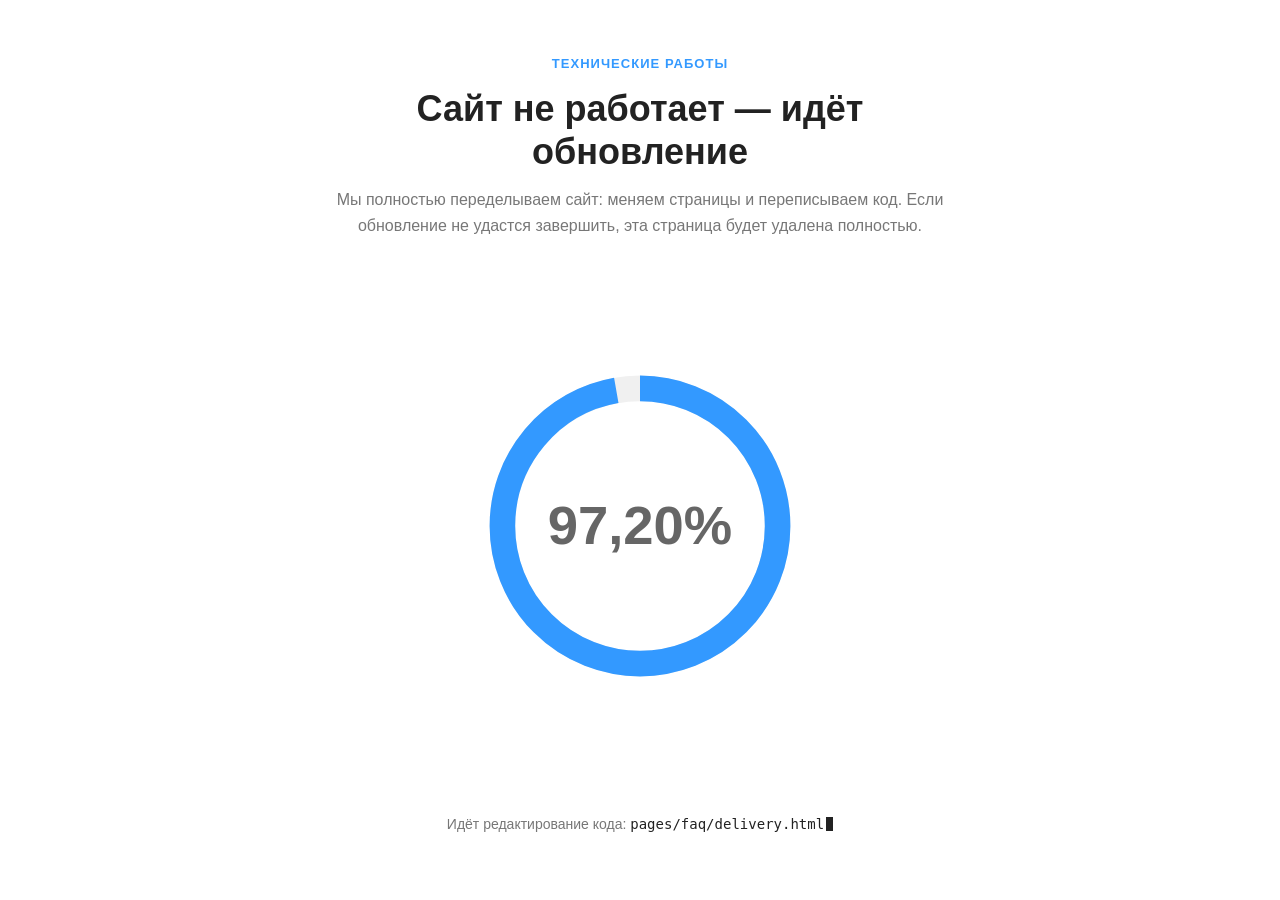
<file: index.html>
<!doctype html>
<html lang="ru">
<head>
  <meta charset="utf-8">
  <meta name="viewport" content="width=device-width, initial-scale=1">
  <meta name="robots" content="noindex">
  <meta name="theme-color" content="#ffffff">
  <title>Сайт временно не работает</title>
  <style>
    :root {
      --blue: #3399ff;
      --track: #f0f0f0;
      --text: #222;
      --muted: #777;
    }

    * {
      box-sizing: border-box;
    }

    html,
    body {
      margin: 0;
    }

    body {
      background: #fff;
      color: var(--text);
      font: 16px/1.6 -apple-system, BlinkMacSystemFont, "Segoe UI", Roboto, Helvetica, Arial, sans-serif;
    }

    .page {
      display: grid;
      grid-template-rows: auto 1fr auto;
      justify-items: center;
      min-height: 100vh;
      min-height: 100dvh;
      padding: clamp(24px, 6vh, 64px) 20px clamp(20px, 4vh, 40px);
      text-align: center;
    }

    .notice {
      max-width: 38rem;
    }

    .tag {
      margin: 0 0 12px;
      color: var(--blue);
      font-size: 13px;
      font-weight: 600;
      letter-spacing: 0.08em;
      text-transform: uppercase;
    }

    h1 {
      margin: 0 0 14px;
      font-size: clamp(24px, 5vw, 36px);
      font-weight: 700;
      line-height: 1.2;
    }

    .text {
      margin: 0;
      color: var(--muted);
    }

    .center {
      display: flex;
      flex-direction: column;
      align-items: center;
      align-self: center;
      padding: 32px 0;
    }

    .ring {
      position: relative;
      width: min(320px, 68vw);
      aspect-ratio: 1;
      container-type: inline-size;
    }

    .ring svg {
      display: block;
      width: 100%;
      height: 100%;
    }

    .value {
      position: absolute;
      inset: 0;
      display: grid;
      place-items: center;
      color: #666;
      font: 700 15vw/1 Arial, Helvetica, sans-serif;
      font-size: 17cqw;
      font-variant-numeric: tabular-nums;
    }

    .work {
      width: min(640px, 100%);
      min-height: 3.2em;
    }

    .edit {
      margin: 0;
      color: var(--muted);
      font-size: 14px;
      overflow-wrap: anywhere;
    }

    .path {
      color: var(--text);
      font: 14px/1.6 ui-monospace, SFMono-Regular, Menlo, Consolas, monospace;
    }

    .path::after {
      content: "";
      display: inline-block;
      width: 0.5em;
      height: 1em;
      margin-left: 2px;
      background: var(--text);
      vertical-align: -2px;
      animation: blink 1s steps(1) infinite;
    }

    @keyframes blink {
      50% {
        opacity: 0;
      }
    }

    @media (prefers-reduced-motion: reduce) {
      .path::after {
        animation: none;
      }
    }
  </style>
</head>
<body>
  <main class="page">
    <header class="notice">
      <p class="tag">Технические работы</p>
      <h1>Сайт не работает — идёт обновление</h1>
      <p class="text">
        Мы полностью переделываем сайт: меняем страницы и переписываем код.
        Если обновление не удастся завершить, эта страница будет удалена полностью.
      </p>
    </header>

    <section class="center" aria-label="Ход обновления">
      <div class="ring">
        <svg viewBox="0 0 200 200" aria-hidden="true">
          <circle cx="100" cy="100" r="86" fill="none" stroke="#f0f0f0" stroke-width="16"></circle>
          <circle id="arc" cx="100" cy="100" r="86" fill="none" stroke="#3399ff" stroke-width="16"
                  transform="rotate(-90 100 100)"></circle>
        </svg>
        <div class="value" id="value">0,00%</div>
      </div>
    </section>

    <section class="work">
      <p class="edit">Идёт редактирование кода: <span class="path" id="path"></span></p>
    </section>
  </main>

  <script>
    (function () {
      var START = new Date('2026-10-10T00:00:00+05:00').getTime();
      var END = new Date('2026-10-23T00:00:00+05:00').getTime();

      var PAGES = [
    'faq/delivery.html', 'coins/balance.html', 'news/openings.html', 'account/favorites.html',
    'about/values.html', 'contacts/feedback.html', 'careers/internship.html', 'support/rules.html',
    'coins/history.html', 'about/team.html', 'about/history.html', 'careers/barista.html',
    'careers/manager.html', 'account/password.html', 'gallery/halls.html', 'shop/catalog.html',
    'gallery/events.html', 'menu/seasonal.html', 'blog/post12.html', 'events/openmic.html',
    'support/terms.html', 'support/sitemap.html', 'shop/sale.html', 'events/latteart.html',
    'contacts/index.html', 'gallery/baristas.html', 'account/register.html', 'projects/crm.html',
    'events/concert.html', 'news/promo.html', 'projects/mobileapp.html', 'about/mission.html',
    'careers/cashier.html', 'gallery/photos2026.html', 'coins/rules.html', 'contacts/vacancies.html',
    'menu/cappuccino.html', 'faq/orders.html', 'news/latest.html', 'faq/payment.html',
    'coins/levels.html', 'news/rss.html', 'support/cookies.html', 'account/bonuses.html',
    'shop/giftcards.html', 'blog/archive.html', 'news/events2026.html', 'careers/index.html',
    'news/press.html', 'coins/promo.html', 'projects/reports.html', 'careers/apply.html',
    'gallery/photos2025.html', 'projects/telegrambot.html', 'account/settings.html', 'support/privacy.html',
    'coins/cards.html', 'docs/status.html', 'careers/courier.html', 'docs/changelog.html',
    'blog/post58.html', 'shop/returns.html', 'contacts/address.html', 'projects/akku.html',
    'careers/benefits.html', 'blog/post27.html', 'docs/install.html', 'projects/landing.html',
    'events/calendar.html', 'gallery/map.html', 'blog/index.html', 'menu/breakfast.html',
    'shop/wishlist.html', 'account/profile.html', 'news/archive.html', 'docs/api.html',
    'docs/security.html', 'faq/allergens.html', 'shop/checkout.html', 'projects/admin.html',
    'news/subscribe.html', 'shop/cart.html', 'faq/refunds.html', 'about/awards.html',
    'docs/license.html', 'coins/partners.html', 'coins/app.html', 'docs/config.html',
    'support/chat.html', 'projects/zebracoffee.html', 'events/brunch.html', 'docs/roadmap.html',
    'account/login.html', 'blog/post41.html', 'menu/drinkbuilder.html', 'support/help.html',
    'events/kidsday.html', 'contacts/partners.html', 'faq/hours.html', 'events/tasting.html',
    'blog/authors.html', 'menu/espresso.html', 'contacts/reservation.html', 'contacts/directions.html',
    'menu/tea.html', 'about/partners.html', 'blog/post34.html', 'faq/index.html',
    'about/press.html', 'support/tickets.html', 'gallery/videos.html', 'menu/desserts.html',
    'faq/loyalty.html', 'events/workshop.html', 'menu/latte.html', 'about/reviews.html',
    'account/orders.html', 'contacts/hours.html', 'shop/delivery.html', 'gallery/terrace.html'
      ];

      var arc = document.getElementById('arc');
      var value = document.getElementById('value');
      var path = document.getElementById('path');

      var calm = window.matchMedia && window.matchMedia('(prefers-reduced-motion: reduce)').matches;
      var circumference = 2 * Math.PI * Number(arc.getAttribute('r'));
      var intro = !calm;

      arc.style.strokeDasharray = circumference;

      function progress() {
        var p = (Date.now() - START) / (END - START) * 100;
        return Math.min(100, Math.max(0, p));
      }

      function draw(p) {
        arc.style.strokeDashoffset = circumference * (1 - p / 100);
        value.textContent = p >= 100 ? '100%' : p.toFixed(2).replace('.', ',') + '%';
      }

      function tick() {
        if (!intro) draw(progress());
      }

      function runIntro() {
        var from = performance.now();
        function frame(now) {
          var k = Math.min(1, (now - from) / 1600);
          draw(progress() * (1 - Math.pow(1 - k, 3)));
          if (k < 1) {
            requestAnimationFrame(frame);
          } else {
            intro = false;
          }
        }
        requestAnimationFrame(frame);
      }

      function type(text, done) {
        if (calm) {
          path.textContent = text;
          done();
          return;
        }
        var i = 0;
        var timer = setInterval(function () {
          i++;
          path.textContent = text.slice(0, i);
          if (i >= text.length) {
            clearInterval(timer);
            done();
          }
        }, 24);
      }

      var index = 0;

      function step() {
        type('pages/' + PAGES[index], function () {
          setTimeout(function () {
            index = (index + 1) % PAGES.length;
            step();
          }, 1000 + Math.random() * 900);
        });
      }

      if (intro) {
        draw(0);
        runIntro();
      } else {
        draw(progress());
      }
      setInterval(tick, 1000);
      step();
    })();
  </script>
</body>
</html>
</file>
